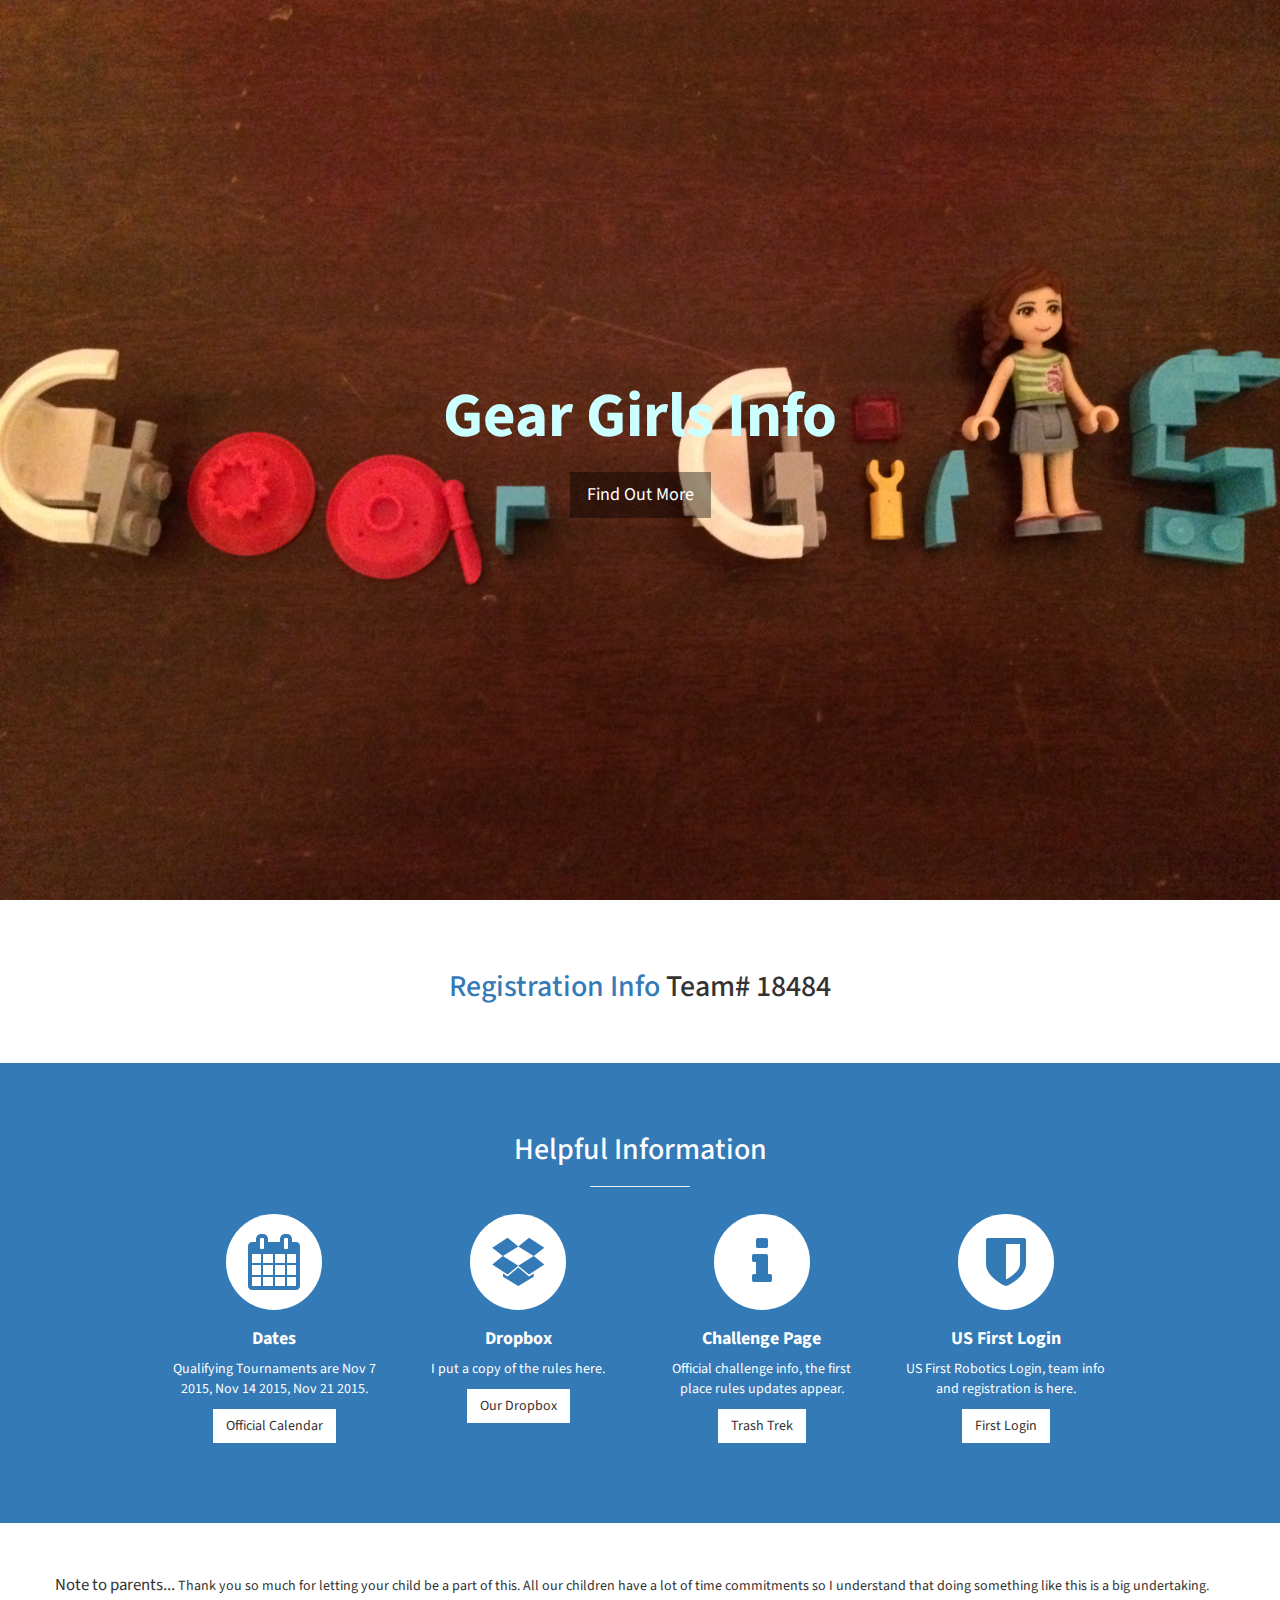
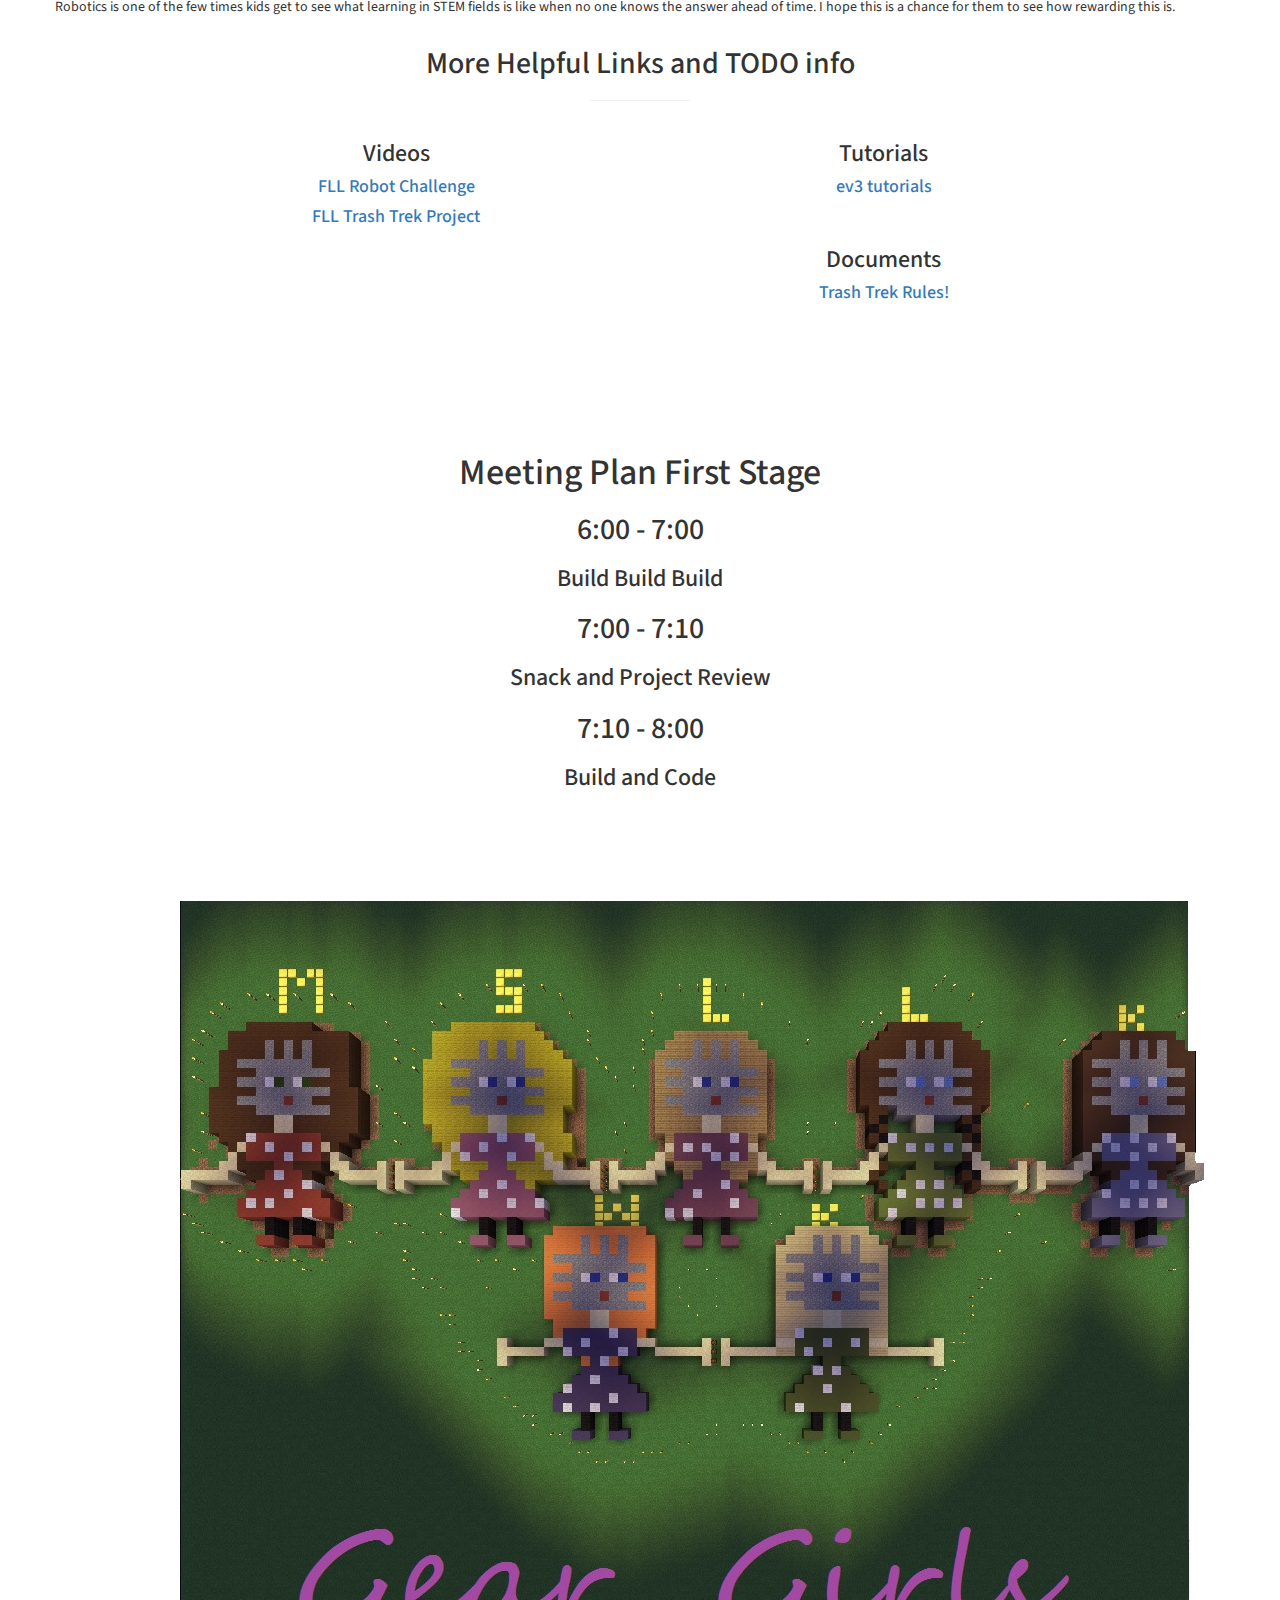
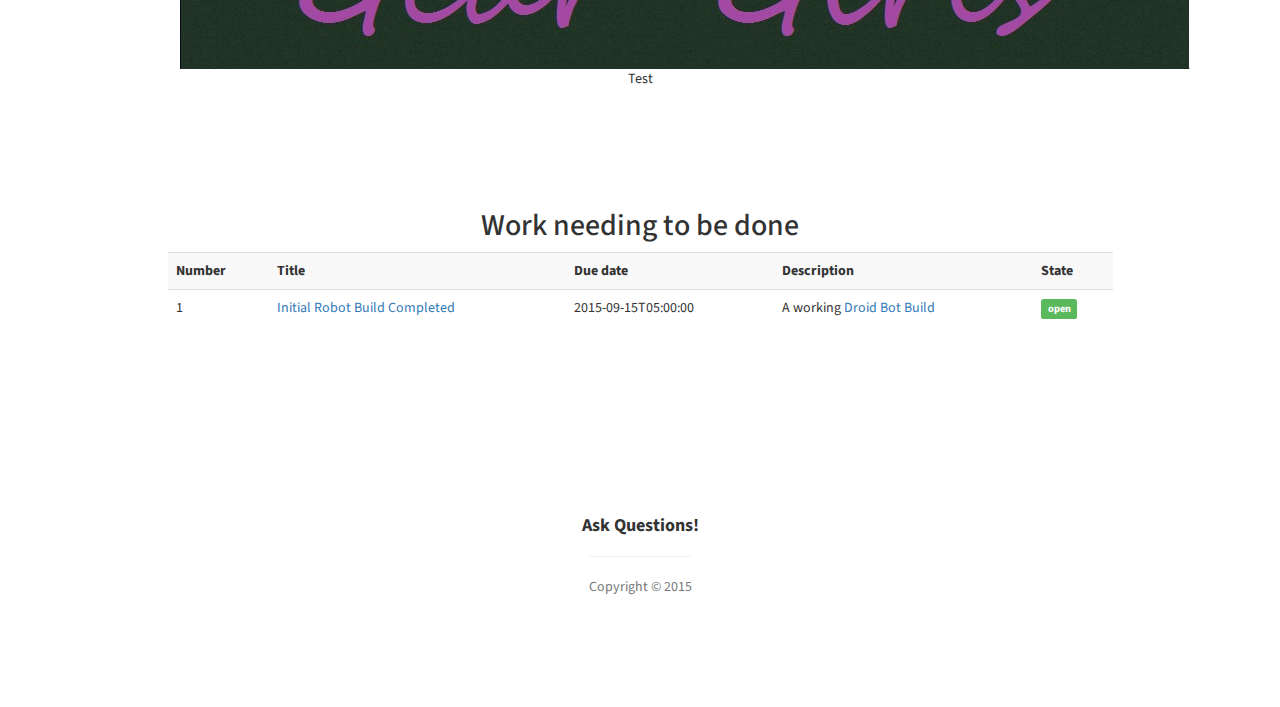
<file: index.html>
<?xml version="1.0" encoding="UTF-8" ?>
<!DOCTYPE html PUBLIC "-//W3C//DTD XHTML 1.0 Strict//EN" "http://www.w3.org/TR/xhtml1/DTD/xhtml1-strict.dtd">
<html xmlns="http://www.w3.org/1999/xhtml" xml:lang="en" lang="en">
  <head>
    <meta http-equiv="Content-Type" content="text/html; charset=UTF-8" />
    <title>Gear Girls Info</title>
    <link href="css/bootstrap.min.css" rel="stylesheet" />
    <!-- Custom CSS -->
    <link href="css/stylish-portfolio.css" rel="stylesheet" />

    <!-- Custom Fonts -->
    <link href="font-awesome/css/font-awesome.min.css" rel="stylesheet" type="text/css">      </link>
    <link href="http://fonts.googleapis.com/css?family=Source+Sans+Pro:300,400,700,300italic,400italic,700italic" rel="stylesheet" type="text/css" />
  </head>
  
<body>
  <!-- Navigation -->



<!-- Header -->
<header id="top" class="header">
  <div class="text-vertical-center">
    <h1>Gear Girls Info</h1>
    <br>
    <a href="#about" class="btn btn-dark btn-lg">Find Out More</a>
  </div>
</header>

<!-- About -->
<section id="about" class="about">
  <div class="container">
    <div class="row">
      <div class="col-lg-12 text-center">
        <h2><a href="http://www.usfirst.org/sites/default/files/uploadedFiles/About_Us/FIRST-Youth-Team-Member-Paperwork.pdf">Registration Info</a> Team# 18484 </h2>
      </div>
    </div>
    <!-- /.row -->
  </div>
  <!-- /.container -->
</section>

<!-- Services -->
<!-- The circle icons use Font Awesome's stacked icon classes. For more information, visit http://fontawesome.io/examples/ -->
<section id="services" class="services bg-primary">
  <div class="container">
    <div class="row text-center">
      <div class="col-lg-10 col-lg-offset-1">
        <h2>Helpful Information</h2>
        <hr class="small">
        <div class="row">
          <div class="col-md-3 col-sm-6">
            <div class="service-item">
              <span class="fa-stack fa-4x">
                <i class="fa fa-circle fa-stack-2x"></i>
                <i class="fa fa-calendar fa-stack-1x text-primary"></i>
              </span>
              <h4>
                <strong>Dates</strong>
              </h4>
              <p>
                Qualifying Tournaments are
                Nov 7 2015,
                Nov 14 2015,
                Nov 21 2015. </p>
              <a href="http://www.usfirst.org/roboticsprograms/jr.fll/season-calendar" class="btn btn-light">Official Calendar</a>
            </div>
          </div>
          <div class="col-md-3 col-sm-6">
            <div class="service-item">
              <span class="fa-stack fa-4x">
                <i class="fa fa-circle fa-stack-2x"></i>
                <i class="fa fa-dropbox fa-stack-1x text-primary"></i>
              </span>
              <h4>
                <strong>Dropbox</strong>
              </h4>
              <p>I put a copy of the rules here.</p>          
              <a href="https://www.dropbox.com/sh/ucprn0rfxfa26py/AAAvCSjkphPekrfUg3uDhDsJa?dl=0" class="btn btn-light">Our Dropbox</a>
            </div>
          </div>
          <div class="col-md-3 col-sm-6">
            <div class="service-item">
              <span class="fa-stack fa-4x">
                <i class="fa fa-circle fa-stack-2x"></i>
                <i class="fa fa-info fa-stack-1x text-primary"></i>
              </span>
              <h4>
                <strong>Challenge Page</strong>
              </h4>
              <p>Official challenge info, the first place rules updates appear.</p>
              <a href="http://www.firstlegoleague.org/challenge/thechallenge" class="btn btn-light">Trash Trek</a>
            </div>
          </div>
          <div class="col-md-3 col-sm-6">
            <div class="service-item">
              <span class="fa-stack fa-4x">
                <i class="fa fa-circle fa-stack-2x"></i>
                <i class="fa fa-shield fa-stack-1x text-primary"></i>
              </span>
              <h4>
                <strong>US First Login</strong>
              </h4>
              <p>US First Robotics Login, team info and registration is here.</p>
              <a href="https://my.usfirst.org/fll/tims/site.lasso" class="btn btn-light">First Login</a>
            </div>
          </div>
        </div>
        <!-- /.row (nested) -->
      </div>
      <!-- /.col-lg-10 -->
    </div>
    <!-- /.row -->
  </div>
  <!-- /.container -->
</section>


<!-- Portfolio -->
<section id="portfolio" class="portfolio">
  <div class="container">
    <div class="row">
      <p> <big> Note to parents...</big> Thank you so much for letting your child be a part of this.  All our children have a lot of time commitments so I understand that doing something like this is a big undertaking. Robotics is one of the few times kids get to see what learning in STEM fields is like when no one knows the answer ahead of time.  I hope this is a chance for them to see how rewarding this is.
      </p>
    </div>
    <div class="row">

      <div class="col-lg-10 col-lg-offset-1 text-center">
        <h2>More Helpful Links and TODO info</h2>
        <hr class="small">       

        <div class="row">
          <div class="col-md-6">
            <div class="portfolio-item">
              <h3 id="videos">Videos</h3>
<h4 id="fll-robot-challenge"><a href="https://youtu.be/akuN95EyXJk">FLL Robot Challenge</a></h4>
<h4 id="fll-trash-trek-project"><a href="https://youtu.be/HhSXJ7bvSYQ">FLL Trash Trek Project</a></h4>                
            </div>
          </div>
          <div class="col-md-6">
            <div class="portfolio-item">
              <h3 id="tutorials">Tutorials</h3>
<h4 id="ev3-tutorials"><a href="http://ev3lessons.com/">ev3 tutorials</a></h4>             
            </div>
          </div>                        
          <div class="col-md-6">
            <div class="portfolio-item">
              <h3 id="documents">Documents</h3>
<h4 id="trash-trek-rules"><a href="https://www.dropbox.com/sh/ucprn0rfxfa26py/AABeBcC0TF8m-7XjJyzFnKrPa/TRASH-TREK-Challenge.pdf?dl=0">Trash Trek Rules!</a></h4>             
            </div>
          </div>
          
        </div>

      </div>
      <!-- /.col-lg-10 -->
    </div>
    <!-- /.row -->
  </div>
  <!-- /.container -->
</section>
<!-- Agenda --> 
<section id="portfolio" class="portfolio">
  <div class="container">
    <div class="row">
      
    </div>
    <div class="row">

      <div class="col-lg-10 col-lg-offset-1 text-center">
        <h2></h2>
        <h1 id="meeting-plan-first-stage">Meeting Plan First Stage</h1>
<h2 id="section">6:00 - 7:00</h2>
<h3 id="build-build-build">Build Build Build</h3>
<h2 id="section-1">7:00 - 7:10</h2>
<h3 id="snack-and-project-review">Snack and Project Review</h3>
<h2 id="section-2">7:10 - 8:00</h2>
<h3 id="build-and-code">Build and Code</h3>        
      </div>
      <!-- /.row -->
    </div>
    <!-- /.container -->
</section>

<section id="portfolio" class="portfolio">
  <div class="container">
  <div class="col-lg-10 col-lg-offset-1 text-center">
     <img src="images/gear_girls_mine_craft.jpg"> Test
  </div>
     
  </div>
</section>    

<!-- Milestones --> 
<section id="portfolio" class="portfolio">
  <div class="container">
    <div class="row">
      
    </div>
    <div class="row">

      <div class="col-lg-10 col-lg-offset-1 text-center">
        <h2>Work needing to be done</h2>
        <table class="table-striped table">
    <tbody>
        <th>
            Number
        </th>
        <th>
            Title
        </th>
        <th>
            Due date
        </th>
        <th>
            Description
        </th>
        <th>
            State
        </th>
        <tr class="text-left">
            <td>
                1
            </td>
            <td>
                <a href="URL &quot;https://api.github.com/repos/GearGirls/fll/milestones/1&quot;">
                    Initial Robot Build Completed
                </a>
            </td>
            <td>
                2015-09-15T05:00:00
            </td>
            <td>
                <p>
                    A
                     
                    working
                     
                    <a href="http://ev3lessons.com/robots/droidbotpdf.pdf">
                        Droid
                         
                        Bot
                         
                        Build
                    </a>
                </p>
            </td>
            <td>
                <span class="label label-success">
                    open
                </span>
            </td>
        </tr>
    </tbody>
</table>
        
      </div>
      <!-- /.row -->
    </div>
    <!-- /.container -->
</section>




<!-- Footer -->
<footer>
  <div class="container">
    <div class="row">
      <div class="col-lg-10 col-lg-offset-1 text-center">
        <h4><strong>Ask Questions!</strong>
        </h4>

        <hr class="small">
        <p class="text-muted">Copyright &copy;  2015</p>
      </div>
    </div>
  </div>
</footer>


</body>
</html>
</file>
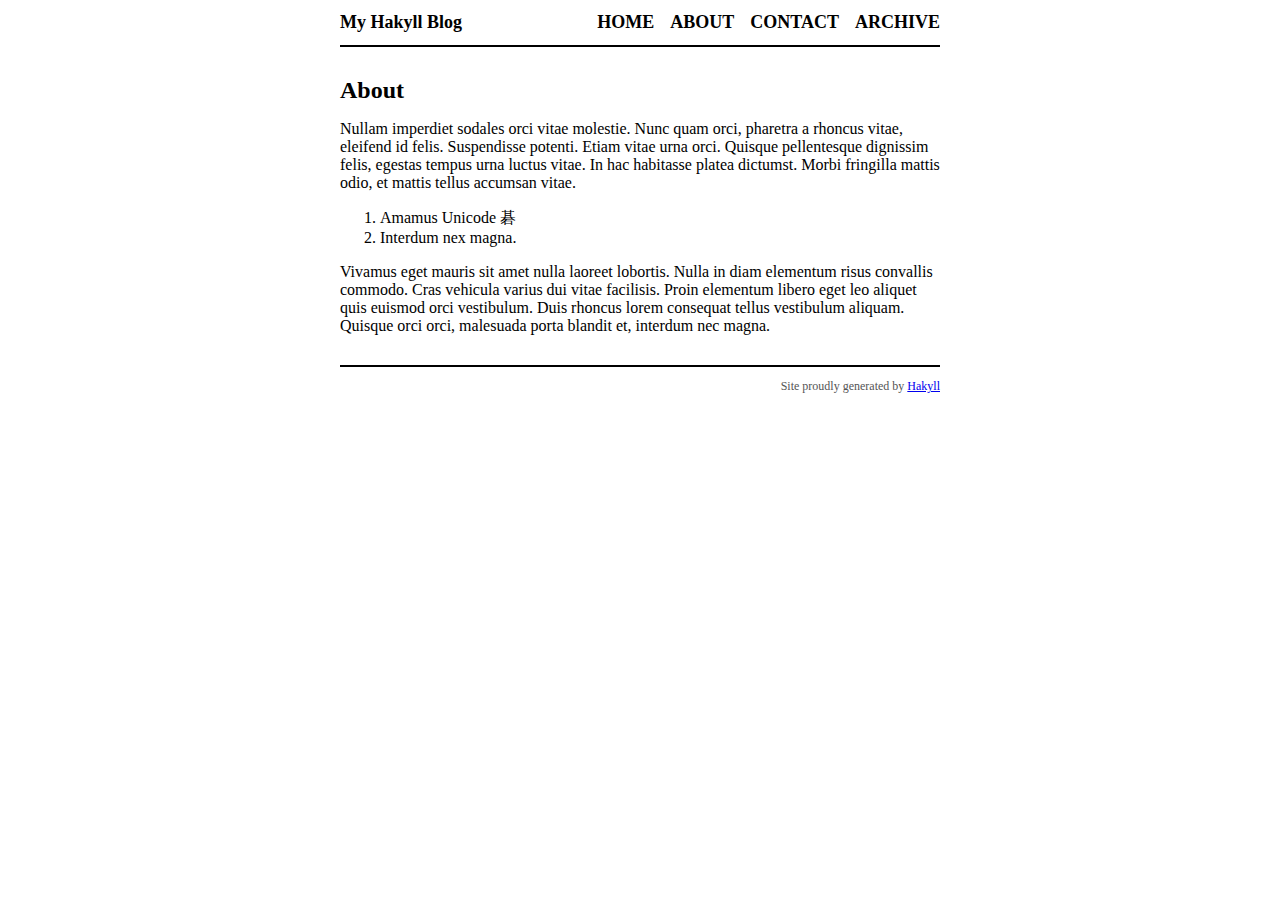
<file: about.html>
<?xml version="1.0" encoding="UTF-8" ?>
<!DOCTYPE html PUBLIC "-//W3C//DTD XHTML 1.0 Strict//EN" "http://www.w3.org/TR/xhtml1/DTD/xhtml1-strict.dtd">
<html xmlns="http://www.w3.org/1999/xhtml" xml:lang="en" lang="en">
    <head>
        <meta http-equiv="Content-Type" content="text/html; charset=UTF-8" />
        <title>My Hakyll Blog - About</title>
        <link rel="stylesheet" type="text/css" href="./css/default.css" />
    </head>
    <body>
        <div id="header">
            <div id="logo">
                <a href="./">My Hakyll Blog</a>
            </div>
            <div id="navigation">
                <a href="./">Home</a>
                <a href="./about.html">About</a>
                <a href="./contact.html">Contact</a>
                <a href="./archive.html">Archive</a>
            </div>
        </div>

        <div id="content">
            <h1>About</h1>

            <p>Nullam imperdiet sodales orci vitae molestie. Nunc quam orci, pharetra a rhoncus vitae, eleifend id felis. Suspendisse potenti. Etiam vitae urna orci. Quisque pellentesque dignissim felis, egestas tempus urna luctus vitae. In hac habitasse platea dictumst. Morbi fringilla mattis odio, et mattis tellus accumsan vitae.</p>
<ol style="list-style-type: decimal">
<li>Amamus Unicode 碁</li>
<li>Interdum nex magna.</li>
</ol>
<p>Vivamus eget mauris sit amet nulla laoreet lobortis. Nulla in diam elementum risus convallis commodo. Cras vehicula varius dui vitae facilisis. Proin elementum libero eget leo aliquet quis euismod orci vestibulum. Duis rhoncus lorem consequat tellus vestibulum aliquam. Quisque orci orci, malesuada porta blandit et, interdum nec magna.</p>
        </div>
        <div id="footer">
            Site proudly generated by
            <a href="http://jaspervdj.be/hakyll">Hakyll</a>
        </div>
    </body>
</html>
</file>
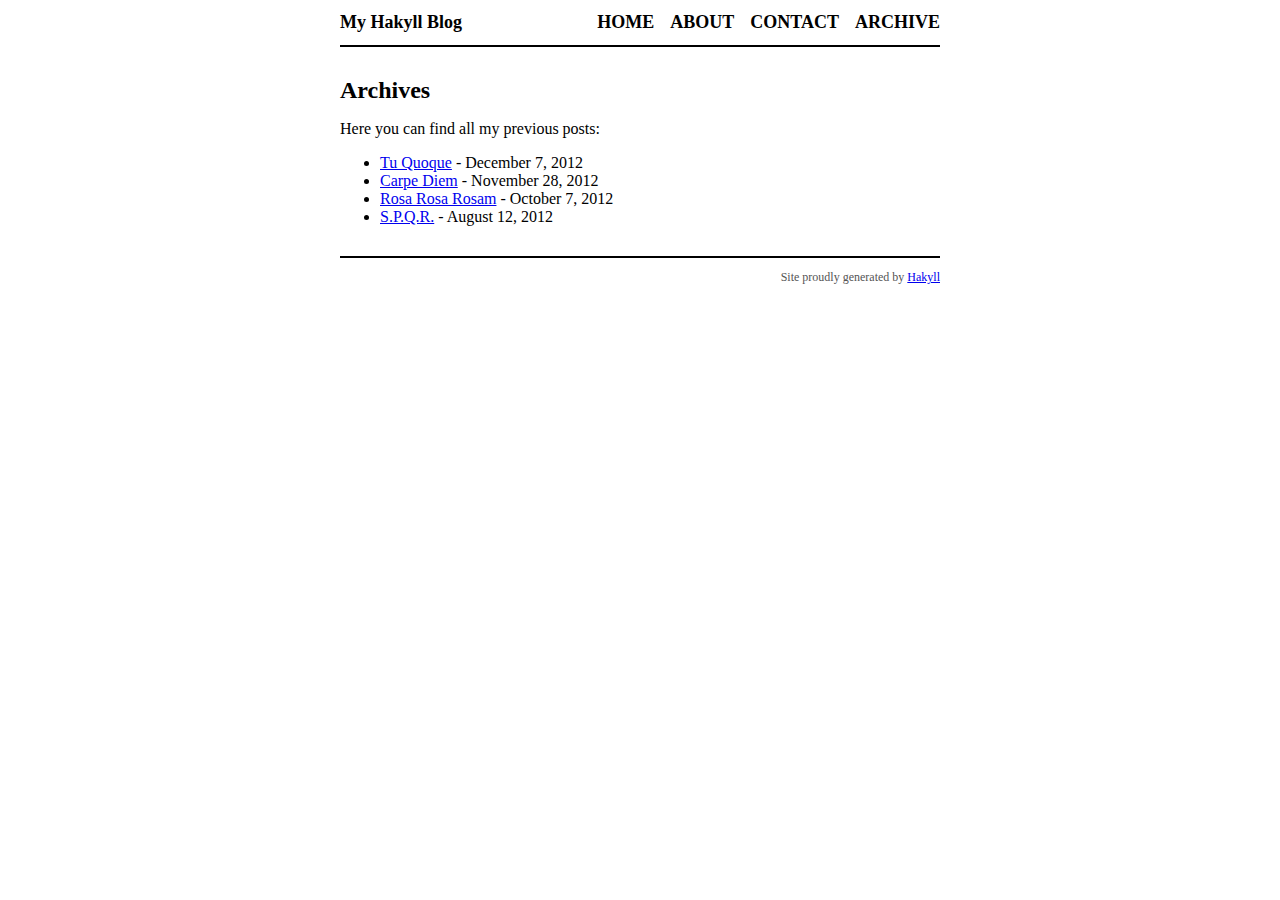
<file: archive.html>
<?xml version="1.0" encoding="UTF-8" ?>
<!DOCTYPE html PUBLIC "-//W3C//DTD XHTML 1.0 Strict//EN" "http://www.w3.org/TR/xhtml1/DTD/xhtml1-strict.dtd">
<html xmlns="http://www.w3.org/1999/xhtml" xml:lang="en" lang="en">
    <head>
        <meta http-equiv="Content-Type" content="text/html; charset=UTF-8" />
        <title>My Hakyll Blog - Archives</title>
        <link rel="stylesheet" type="text/css" href="./css/default.css" />
    </head>
    <body>
        <div id="header">
            <div id="logo">
                <a href="./">My Hakyll Blog</a>
            </div>
            <div id="navigation">
                <a href="./">Home</a>
                <a href="./about.html">About</a>
                <a href="./contact.html">Contact</a>
                <a href="./archive.html">Archive</a>
            </div>
        </div>

        <div id="content">
            <h1>Archives</h1>

            Here you can find all my previous posts:
<ul>
    
        <li>
            <a href="./posts/2012-12-07-tu-quoque.html">Tu Quoque</a> - December  7, 2012
        </li>
    
        <li>
            <a href="./posts/2012-11-28-carpe-diem.html">Carpe Diem</a> - November 28, 2012
        </li>
    
        <li>
            <a href="./posts/2012-10-07-rosa-rosa-rosam.html">Rosa Rosa Rosam</a> - October  7, 2012
        </li>
    
        <li>
            <a href="./posts/2012-08-12-spqr.html">S.P.Q.R.</a> - August 12, 2012
        </li>
    
</ul>


        </div>
        <div id="footer">
            Site proudly generated by
            <a href="http://jaspervdj.be/hakyll">Hakyll</a>
        </div>
    </body>
</html>
</file>
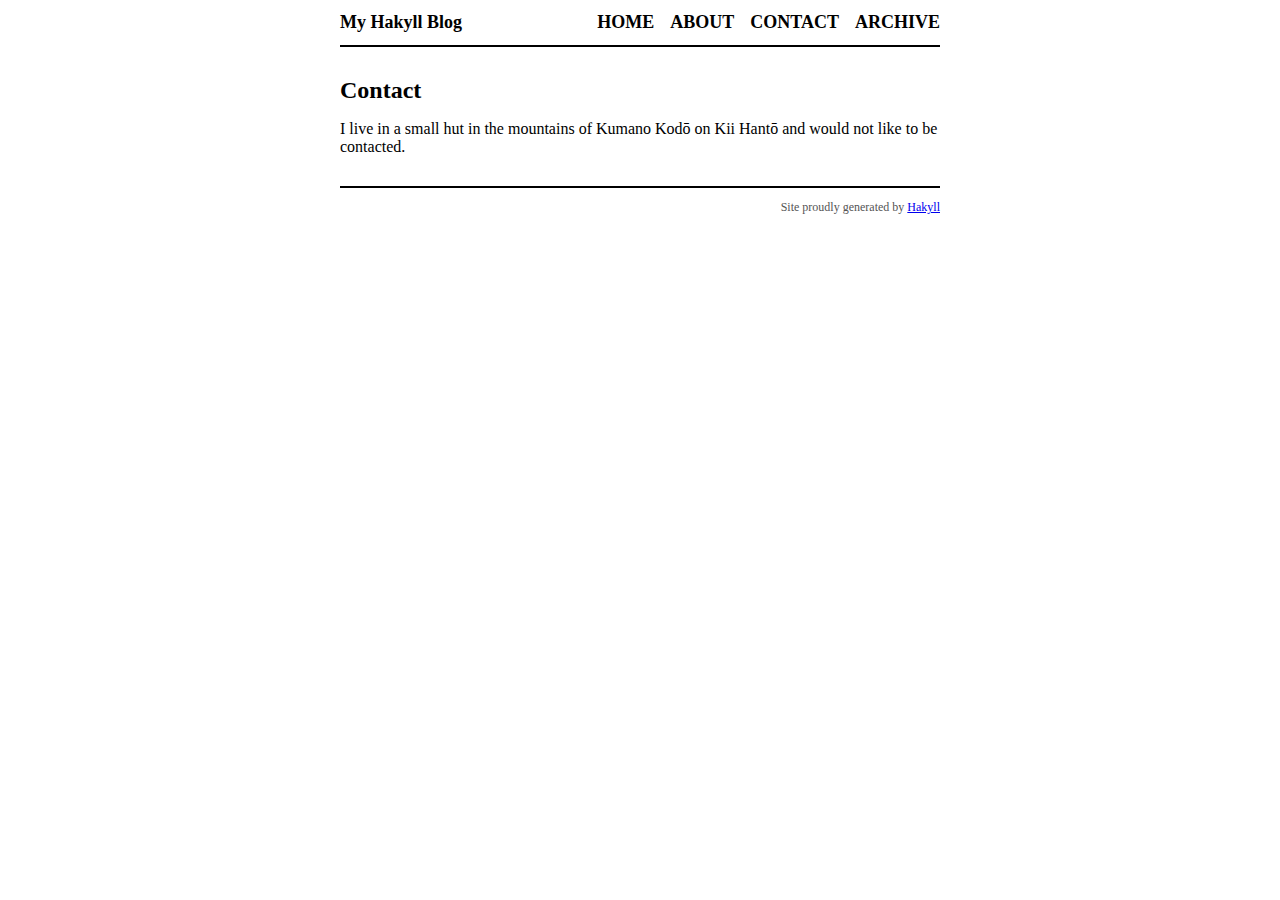
<file: contact.html>
<?xml version="1.0" encoding="UTF-8" ?>
<!DOCTYPE html PUBLIC "-//W3C//DTD XHTML 1.0 Strict//EN" "http://www.w3.org/TR/xhtml1/DTD/xhtml1-strict.dtd">
<html xmlns="http://www.w3.org/1999/xhtml" xml:lang="en" lang="en">
    <head>
        <meta http-equiv="Content-Type" content="text/html; charset=UTF-8" />
        <title>My Hakyll Blog - Contact</title>
        <link rel="stylesheet" type="text/css" href="./css/default.css" />
    </head>
    <body>
        <div id="header">
            <div id="logo">
                <a href="./">My Hakyll Blog</a>
            </div>
            <div id="navigation">
                <a href="./">Home</a>
                <a href="./about.html">About</a>
                <a href="./contact.html">Contact</a>
                <a href="./archive.html">Archive</a>
            </div>
        </div>

        <div id="content">
            <h1>Contact</h1>

            <p>I live in a small hut in the mountains of Kumano Kodō on Kii Hantō and would not like to be contacted.</p>
        </div>
        <div id="footer">
            Site proudly generated by
            <a href="http://jaspervdj.be/hakyll">Hakyll</a>
        </div>
    </body>
</html>
</file>
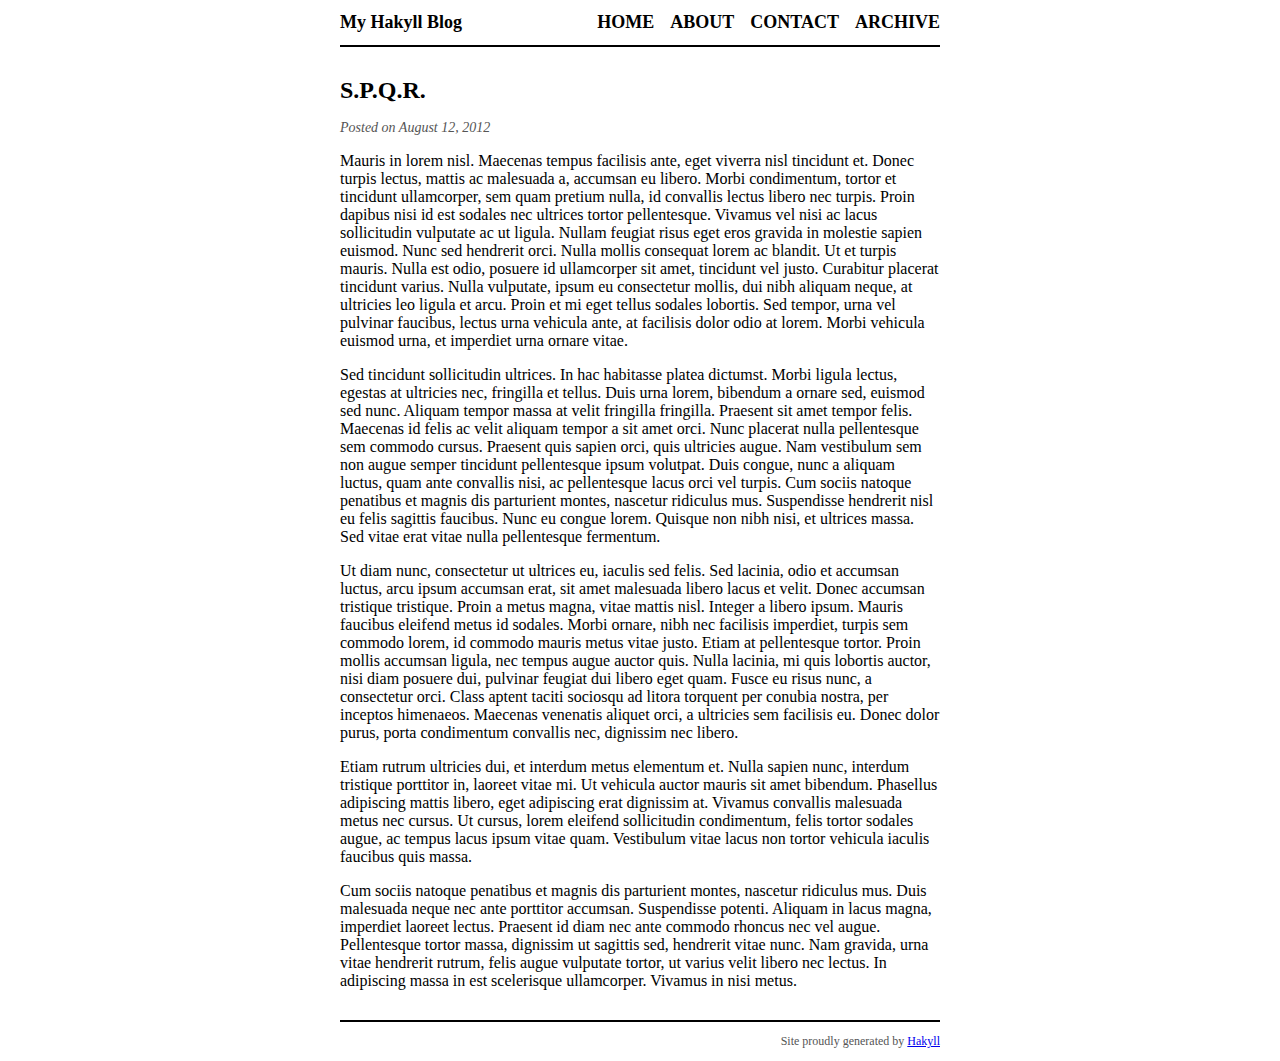
<file: posts/2012-08-12-spqr.html>
<?xml version="1.0" encoding="UTF-8" ?>
<!DOCTYPE html PUBLIC "-//W3C//DTD XHTML 1.0 Strict//EN" "http://www.w3.org/TR/xhtml1/DTD/xhtml1-strict.dtd">
<html xmlns="http://www.w3.org/1999/xhtml" xml:lang="en" lang="en">
    <head>
        <meta http-equiv="Content-Type" content="text/html; charset=UTF-8" />
        <title>My Hakyll Blog - S.P.Q.R.</title>
        <link rel="stylesheet" type="text/css" href="../css/default.css" />
    </head>
    <body>
        <div id="header">
            <div id="logo">
                <a href="../">My Hakyll Blog</a>
            </div>
            <div id="navigation">
                <a href="../">Home</a>
                <a href="../about.html">About</a>
                <a href="../contact.html">Contact</a>
                <a href="../archive.html">Archive</a>
            </div>
        </div>

        <div id="content">
            <h1>S.P.Q.R.</h1>

            <div class="info">
    Posted on August 12, 2012
    
</div>

<p>Mauris in lorem nisl. Maecenas tempus facilisis ante, eget viverra nisl tincidunt et. Donec turpis lectus, mattis ac malesuada a, accumsan eu libero. Morbi condimentum, tortor et tincidunt ullamcorper, sem quam pretium nulla, id convallis lectus libero nec turpis. Proin dapibus nisi id est sodales nec ultrices tortor pellentesque. Vivamus vel nisi ac lacus sollicitudin vulputate ac ut ligula. Nullam feugiat risus eget eros gravida in molestie sapien euismod. Nunc sed hendrerit orci. Nulla mollis consequat lorem ac blandit. Ut et turpis mauris. Nulla est odio, posuere id ullamcorper sit amet, tincidunt vel justo. Curabitur placerat tincidunt varius. Nulla vulputate, ipsum eu consectetur mollis, dui nibh aliquam neque, at ultricies leo ligula et arcu. Proin et mi eget tellus sodales lobortis. Sed tempor, urna vel pulvinar faucibus, lectus urna vehicula ante, at facilisis dolor odio at lorem. Morbi vehicula euismod urna, et imperdiet urna ornare vitae.</p>
<p>Sed tincidunt sollicitudin ultrices. In hac habitasse platea dictumst. Morbi ligula lectus, egestas at ultricies nec, fringilla et tellus. Duis urna lorem, bibendum a ornare sed, euismod sed nunc. Aliquam tempor massa at velit fringilla fringilla. Praesent sit amet tempor felis. Maecenas id felis ac velit aliquam tempor a sit amet orci. Nunc placerat nulla pellentesque sem commodo cursus. Praesent quis sapien orci, quis ultricies augue. Nam vestibulum sem non augue semper tincidunt pellentesque ipsum volutpat. Duis congue, nunc a aliquam luctus, quam ante convallis nisi, ac pellentesque lacus orci vel turpis. Cum sociis natoque penatibus et magnis dis parturient montes, nascetur ridiculus mus. Suspendisse hendrerit nisl eu felis sagittis faucibus. Nunc eu congue lorem. Quisque non nibh nisi, et ultrices massa. Sed vitae erat vitae nulla pellentesque fermentum.</p>
<p>Ut diam nunc, consectetur ut ultrices eu, iaculis sed felis. Sed lacinia, odio et accumsan luctus, arcu ipsum accumsan erat, sit amet malesuada libero lacus et velit. Donec accumsan tristique tristique. Proin a metus magna, vitae mattis nisl. Integer a libero ipsum. Mauris faucibus eleifend metus id sodales. Morbi ornare, nibh nec facilisis imperdiet, turpis sem commodo lorem, id commodo mauris metus vitae justo. Etiam at pellentesque tortor. Proin mollis accumsan ligula, nec tempus augue auctor quis. Nulla lacinia, mi quis lobortis auctor, nisi diam posuere dui, pulvinar feugiat dui libero eget quam. Fusce eu risus nunc, a consectetur orci. Class aptent taciti sociosqu ad litora torquent per conubia nostra, per inceptos himenaeos. Maecenas venenatis aliquet orci, a ultricies sem facilisis eu. Donec dolor purus, porta condimentum convallis nec, dignissim nec libero.</p>
<p>Etiam rutrum ultricies dui, et interdum metus elementum et. Nulla sapien nunc, interdum tristique porttitor in, laoreet vitae mi. Ut vehicula auctor mauris sit amet bibendum. Phasellus adipiscing mattis libero, eget adipiscing erat dignissim at. Vivamus convallis malesuada metus nec cursus. Ut cursus, lorem eleifend sollicitudin condimentum, felis tortor sodales augue, ac tempus lacus ipsum vitae quam. Vestibulum vitae lacus non tortor vehicula iaculis faucibus quis massa.</p>
<p>Cum sociis natoque penatibus et magnis dis parturient montes, nascetur ridiculus mus. Duis malesuada neque nec ante porttitor accumsan. Suspendisse potenti. Aliquam in lacus magna, imperdiet laoreet lectus. Praesent id diam nec ante commodo rhoncus nec vel augue. Pellentesque tortor massa, dignissim ut sagittis sed, hendrerit vitae nunc. Nam gravida, urna vitae hendrerit rutrum, felis augue vulputate tortor, ut varius velit libero nec lectus. In adipiscing massa in est scelerisque ullamcorper. Vivamus in nisi metus.</p>

        </div>
        <div id="footer">
            Site proudly generated by
            <a href="http://jaspervdj.be/hakyll">Hakyll</a>
        </div>
    </body>
</html>
</file>
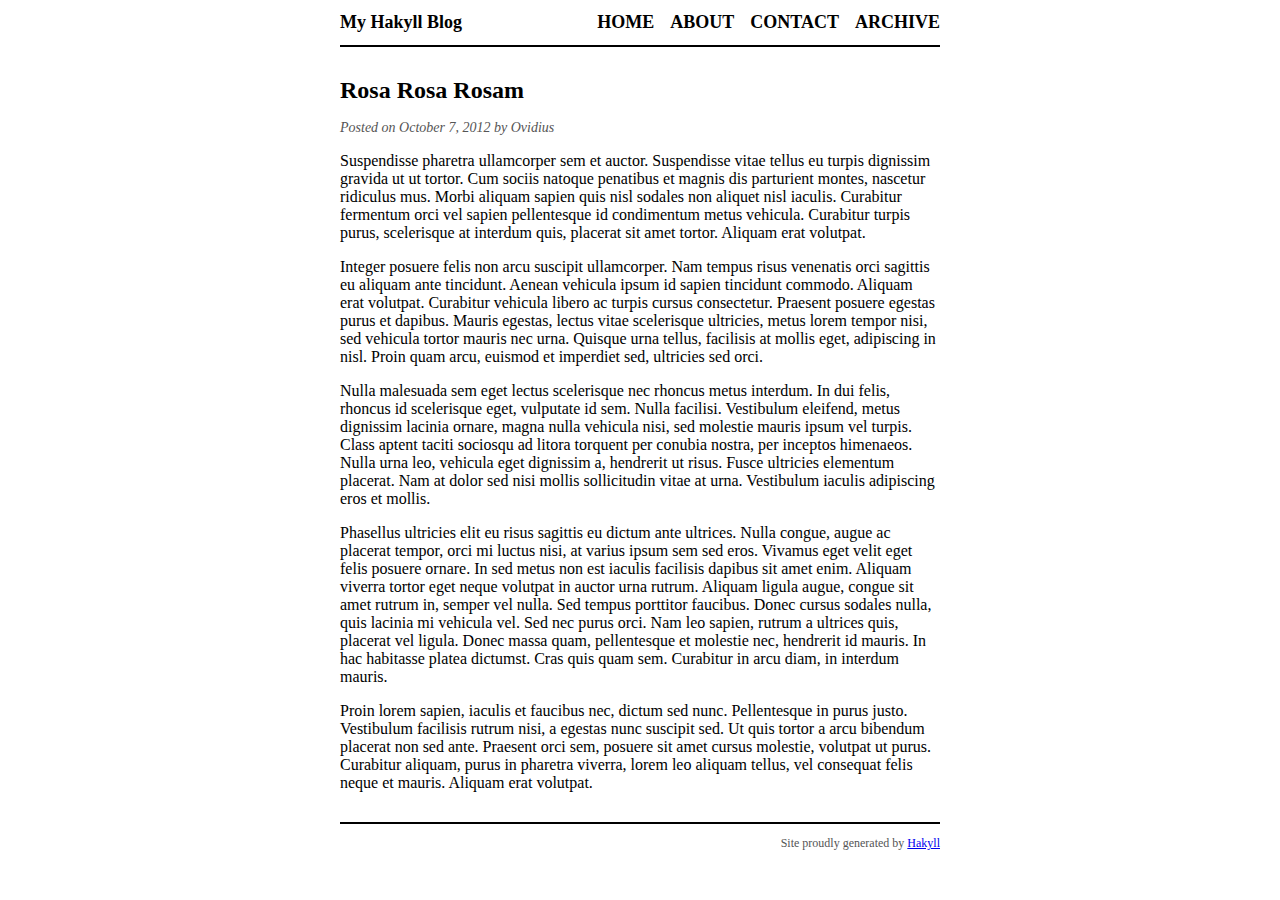
<file: posts/2012-10-07-rosa-rosa-rosam.html>
<?xml version="1.0" encoding="UTF-8" ?>
<!DOCTYPE html PUBLIC "-//W3C//DTD XHTML 1.0 Strict//EN" "http://www.w3.org/TR/xhtml1/DTD/xhtml1-strict.dtd">
<html xmlns="http://www.w3.org/1999/xhtml" xml:lang="en" lang="en">
    <head>
        <meta http-equiv="Content-Type" content="text/html; charset=UTF-8" />
        <title>My Hakyll Blog - Rosa Rosa Rosam</title>
        <link rel="stylesheet" type="text/css" href="../css/default.css" />
    </head>
    <body>
        <div id="header">
            <div id="logo">
                <a href="../">My Hakyll Blog</a>
            </div>
            <div id="navigation">
                <a href="../">Home</a>
                <a href="../about.html">About</a>
                <a href="../contact.html">Contact</a>
                <a href="../archive.html">Archive</a>
            </div>
        </div>

        <div id="content">
            <h1>Rosa Rosa Rosam</h1>

            <div class="info">
    Posted on October  7, 2012
    
        by Ovidius
    
</div>

<p>Suspendisse pharetra ullamcorper sem et auctor. Suspendisse vitae tellus eu turpis dignissim gravida ut ut tortor. Cum sociis natoque penatibus et magnis dis parturient montes, nascetur ridiculus mus. Morbi aliquam sapien quis nisl sodales non aliquet nisl iaculis. Curabitur fermentum orci vel sapien pellentesque id condimentum metus vehicula. Curabitur turpis purus, scelerisque at interdum quis, placerat sit amet tortor. Aliquam erat volutpat.</p>
<p>Integer posuere felis non arcu suscipit ullamcorper. Nam tempus risus venenatis orci sagittis eu aliquam ante tincidunt. Aenean vehicula ipsum id sapien tincidunt commodo. Aliquam erat volutpat. Curabitur vehicula libero ac turpis cursus consectetur. Praesent posuere egestas purus et dapibus. Mauris egestas, lectus vitae scelerisque ultricies, metus lorem tempor nisi, sed vehicula tortor mauris nec urna. Quisque urna tellus, facilisis at mollis eget, adipiscing in nisl. Proin quam arcu, euismod et imperdiet sed, ultricies sed orci.</p>
<p>Nulla malesuada sem eget lectus scelerisque nec rhoncus metus interdum. In dui felis, rhoncus id scelerisque eget, vulputate id sem. Nulla facilisi. Vestibulum eleifend, metus dignissim lacinia ornare, magna nulla vehicula nisi, sed molestie mauris ipsum vel turpis. Class aptent taciti sociosqu ad litora torquent per conubia nostra, per inceptos himenaeos. Nulla urna leo, vehicula eget dignissim a, hendrerit ut risus. Fusce ultricies elementum placerat. Nam at dolor sed nisi mollis sollicitudin vitae at urna. Vestibulum iaculis adipiscing eros et mollis.</p>
<p>Phasellus ultricies elit eu risus sagittis eu dictum ante ultrices. Nulla congue, augue ac placerat tempor, orci mi luctus nisi, at varius ipsum sem sed eros. Vivamus eget velit eget felis posuere ornare. In sed metus non est iaculis facilisis dapibus sit amet enim. Aliquam viverra tortor eget neque volutpat in auctor urna rutrum. Aliquam ligula augue, congue sit amet rutrum in, semper vel nulla. Sed tempus porttitor faucibus. Donec cursus sodales nulla, quis lacinia mi vehicula vel. Sed nec purus orci. Nam leo sapien, rutrum a ultrices quis, placerat vel ligula. Donec massa quam, pellentesque et molestie nec, hendrerit id mauris. In hac habitasse platea dictumst. Cras quis quam sem. Curabitur in arcu diam, in interdum mauris.</p>
<p>Proin lorem sapien, iaculis et faucibus nec, dictum sed nunc. Pellentesque in purus justo. Vestibulum facilisis rutrum nisi, a egestas nunc suscipit sed. Ut quis tortor a arcu bibendum placerat non sed ante. Praesent orci sem, posuere sit amet cursus molestie, volutpat ut purus. Curabitur aliquam, purus in pharetra viverra, lorem leo aliquam tellus, vel consequat felis neque et mauris. Aliquam erat volutpat.</p>

        </div>
        <div id="footer">
            Site proudly generated by
            <a href="http://jaspervdj.be/hakyll">Hakyll</a>
        </div>
    </body>
</html>
</file>
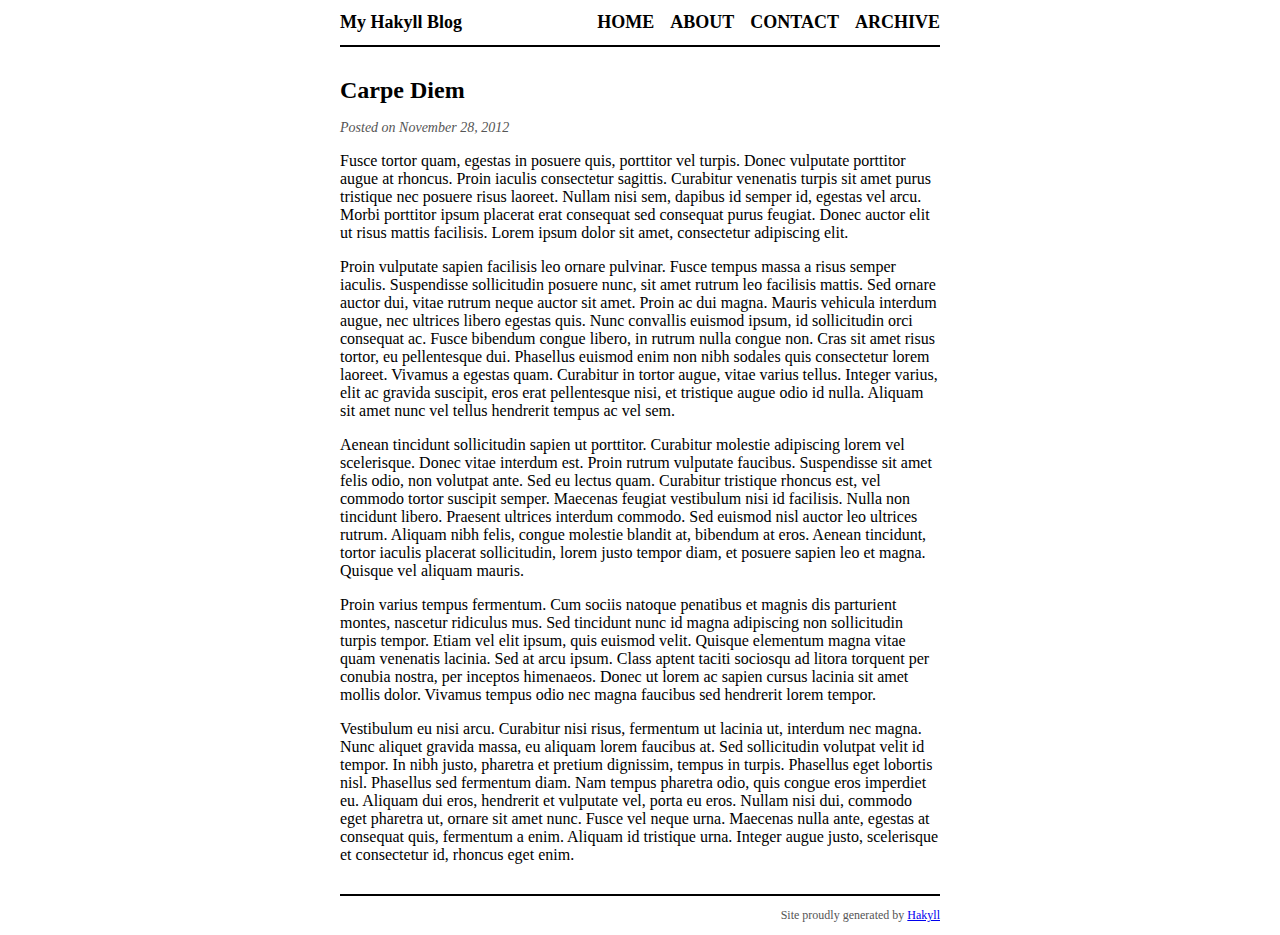
<file: posts/2012-11-28-carpe-diem.html>
<?xml version="1.0" encoding="UTF-8" ?>
<!DOCTYPE html PUBLIC "-//W3C//DTD XHTML 1.0 Strict//EN" "http://www.w3.org/TR/xhtml1/DTD/xhtml1-strict.dtd">
<html xmlns="http://www.w3.org/1999/xhtml" xml:lang="en" lang="en">
    <head>
        <meta http-equiv="Content-Type" content="text/html; charset=UTF-8" />
        <title>My Hakyll Blog - Carpe Diem</title>
        <link rel="stylesheet" type="text/css" href="../css/default.css" />
    </head>
    <body>
        <div id="header">
            <div id="logo">
                <a href="../">My Hakyll Blog</a>
            </div>
            <div id="navigation">
                <a href="../">Home</a>
                <a href="../about.html">About</a>
                <a href="../contact.html">Contact</a>
                <a href="../archive.html">Archive</a>
            </div>
        </div>

        <div id="content">
            <h1>Carpe Diem</h1>

            <div class="info">
    Posted on November 28, 2012
    
</div>

<p>Fusce tortor quam, egestas in posuere quis, porttitor vel turpis. Donec vulputate porttitor augue at rhoncus. Proin iaculis consectetur sagittis. Curabitur venenatis turpis sit amet purus tristique nec posuere risus laoreet. Nullam nisi sem, dapibus id semper id, egestas vel arcu. Morbi porttitor ipsum placerat erat consequat sed consequat purus feugiat. Donec auctor elit ut risus mattis facilisis. Lorem ipsum dolor sit amet, consectetur adipiscing elit.</p>
<p>Proin vulputate sapien facilisis leo ornare pulvinar. Fusce tempus massa a risus semper iaculis. Suspendisse sollicitudin posuere nunc, sit amet rutrum leo facilisis mattis. Sed ornare auctor dui, vitae rutrum neque auctor sit amet. Proin ac dui magna. Mauris vehicula interdum augue, nec ultrices libero egestas quis. Nunc convallis euismod ipsum, id sollicitudin orci consequat ac. Fusce bibendum congue libero, in rutrum nulla congue non. Cras sit amet risus tortor, eu pellentesque dui. Phasellus euismod enim non nibh sodales quis consectetur lorem laoreet. Vivamus a egestas quam. Curabitur in tortor augue, vitae varius tellus. Integer varius, elit ac gravida suscipit, eros erat pellentesque nisi, et tristique augue odio id nulla. Aliquam sit amet nunc vel tellus hendrerit tempus ac vel sem.</p>
<p>Aenean tincidunt sollicitudin sapien ut porttitor. Curabitur molestie adipiscing lorem vel scelerisque. Donec vitae interdum est. Proin rutrum vulputate faucibus. Suspendisse sit amet felis odio, non volutpat ante. Sed eu lectus quam. Curabitur tristique rhoncus est, vel commodo tortor suscipit semper. Maecenas feugiat vestibulum nisi id facilisis. Nulla non tincidunt libero. Praesent ultrices interdum commodo. Sed euismod nisl auctor leo ultrices rutrum. Aliquam nibh felis, congue molestie blandit at, bibendum at eros. Aenean tincidunt, tortor iaculis placerat sollicitudin, lorem justo tempor diam, et posuere sapien leo et magna. Quisque vel aliquam mauris.</p>
<p>Proin varius tempus fermentum. Cum sociis natoque penatibus et magnis dis parturient montes, nascetur ridiculus mus. Sed tincidunt nunc id magna adipiscing non sollicitudin turpis tempor. Etiam vel elit ipsum, quis euismod velit. Quisque elementum magna vitae quam venenatis lacinia. Sed at arcu ipsum. Class aptent taciti sociosqu ad litora torquent per conubia nostra, per inceptos himenaeos. Donec ut lorem ac sapien cursus lacinia sit amet mollis dolor. Vivamus tempus odio nec magna faucibus sed hendrerit lorem tempor.</p>
<p>Vestibulum eu nisi arcu. Curabitur nisi risus, fermentum ut lacinia ut, interdum nec magna. Nunc aliquet gravida massa, eu aliquam lorem faucibus at. Sed sollicitudin volutpat velit id tempor. In nibh justo, pharetra et pretium dignissim, tempus in turpis. Phasellus eget lobortis nisl. Phasellus sed fermentum diam. Nam tempus pharetra odio, quis congue eros imperdiet eu. Aliquam dui eros, hendrerit et vulputate vel, porta eu eros. Nullam nisi dui, commodo eget pharetra ut, ornare sit amet nunc. Fusce vel neque urna. Maecenas nulla ante, egestas at consequat quis, fermentum a enim. Aliquam id tristique urna. Integer augue justo, scelerisque et consectetur id, rhoncus eget enim.</p>

        </div>
        <div id="footer">
            Site proudly generated by
            <a href="http://jaspervdj.be/hakyll">Hakyll</a>
        </div>
    </body>
</html>
</file>
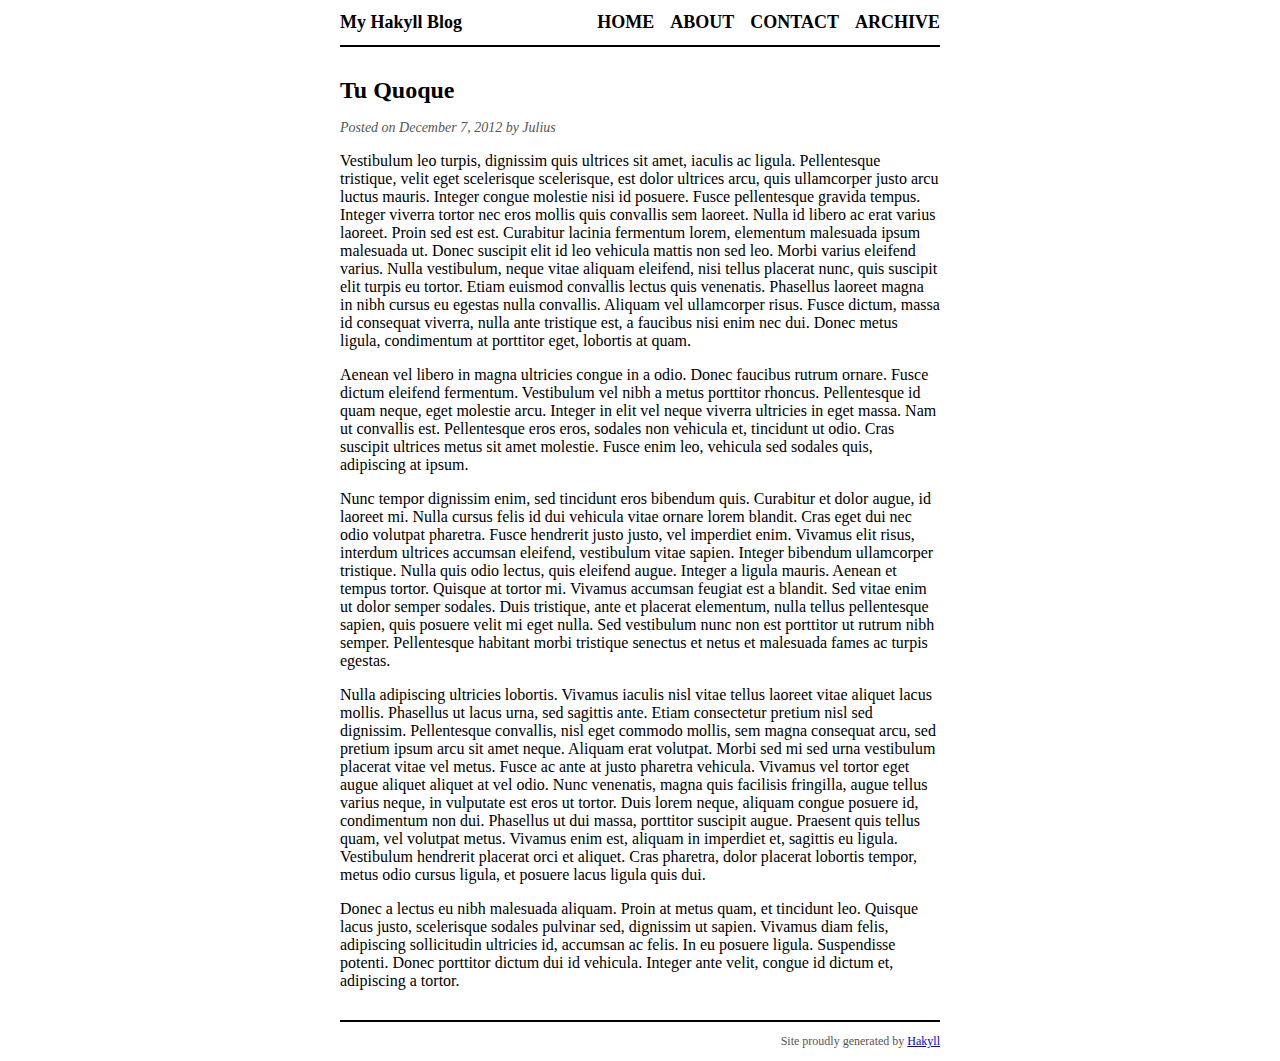
<file: posts/2012-12-07-tu-quoque.html>
<?xml version="1.0" encoding="UTF-8" ?>
<!DOCTYPE html PUBLIC "-//W3C//DTD XHTML 1.0 Strict//EN" "http://www.w3.org/TR/xhtml1/DTD/xhtml1-strict.dtd">
<html xmlns="http://www.w3.org/1999/xhtml" xml:lang="en" lang="en">
    <head>
        <meta http-equiv="Content-Type" content="text/html; charset=UTF-8" />
        <title>My Hakyll Blog - Tu Quoque</title>
        <link rel="stylesheet" type="text/css" href="../css/default.css" />
    </head>
    <body>
        <div id="header">
            <div id="logo">
                <a href="../">My Hakyll Blog</a>
            </div>
            <div id="navigation">
                <a href="../">Home</a>
                <a href="../about.html">About</a>
                <a href="../contact.html">Contact</a>
                <a href="../archive.html">Archive</a>
            </div>
        </div>

        <div id="content">
            <h1>Tu Quoque</h1>

            <div class="info">
    Posted on December  7, 2012
    
        by Julius
    
</div>

<p>Vestibulum leo turpis, dignissim quis ultrices sit amet, iaculis ac ligula. Pellentesque tristique, velit eget scelerisque scelerisque, est dolor ultrices arcu, quis ullamcorper justo arcu luctus mauris. Integer congue molestie nisi id posuere. Fusce pellentesque gravida tempus. Integer viverra tortor nec eros mollis quis convallis sem laoreet. Nulla id libero ac erat varius laoreet. Proin sed est est. Curabitur lacinia fermentum lorem, elementum malesuada ipsum malesuada ut. Donec suscipit elit id leo vehicula mattis non sed leo. Morbi varius eleifend varius. Nulla vestibulum, neque vitae aliquam eleifend, nisi tellus placerat nunc, quis suscipit elit turpis eu tortor. Etiam euismod convallis lectus quis venenatis. Phasellus laoreet magna in nibh cursus eu egestas nulla convallis. Aliquam vel ullamcorper risus. Fusce dictum, massa id consequat viverra, nulla ante tristique est, a faucibus nisi enim nec dui. Donec metus ligula, condimentum at porttitor eget, lobortis at quam.</p>
<p>Aenean vel libero in magna ultricies congue in a odio. Donec faucibus rutrum ornare. Fusce dictum eleifend fermentum. Vestibulum vel nibh a metus porttitor rhoncus. Pellentesque id quam neque, eget molestie arcu. Integer in elit vel neque viverra ultricies in eget massa. Nam ut convallis est. Pellentesque eros eros, sodales non vehicula et, tincidunt ut odio. Cras suscipit ultrices metus sit amet molestie. Fusce enim leo, vehicula sed sodales quis, adipiscing at ipsum.</p>
<p>Nunc tempor dignissim enim, sed tincidunt eros bibendum quis. Curabitur et dolor augue, id laoreet mi. Nulla cursus felis id dui vehicula vitae ornare lorem blandit. Cras eget dui nec odio volutpat pharetra. Fusce hendrerit justo justo, vel imperdiet enim. Vivamus elit risus, interdum ultrices accumsan eleifend, vestibulum vitae sapien. Integer bibendum ullamcorper tristique. Nulla quis odio lectus, quis eleifend augue. Integer a ligula mauris. Aenean et tempus tortor. Quisque at tortor mi. Vivamus accumsan feugiat est a blandit. Sed vitae enim ut dolor semper sodales. Duis tristique, ante et placerat elementum, nulla tellus pellentesque sapien, quis posuere velit mi eget nulla. Sed vestibulum nunc non est porttitor ut rutrum nibh semper. Pellentesque habitant morbi tristique senectus et netus et malesuada fames ac turpis egestas.</p>
<p>Nulla adipiscing ultricies lobortis. Vivamus iaculis nisl vitae tellus laoreet vitae aliquet lacus mollis. Phasellus ut lacus urna, sed sagittis ante. Etiam consectetur pretium nisl sed dignissim. Pellentesque convallis, nisl eget commodo mollis, sem magna consequat arcu, sed pretium ipsum arcu sit amet neque. Aliquam erat volutpat. Morbi sed mi sed urna vestibulum placerat vitae vel metus. Fusce ac ante at justo pharetra vehicula. Vivamus vel tortor eget augue aliquet aliquet at vel odio. Nunc venenatis, magna quis facilisis fringilla, augue tellus varius neque, in vulputate est eros ut tortor. Duis lorem neque, aliquam congue posuere id, condimentum non dui. Phasellus ut dui massa, porttitor suscipit augue. Praesent quis tellus quam, vel volutpat metus. Vivamus enim est, aliquam in imperdiet et, sagittis eu ligula. Vestibulum hendrerit placerat orci et aliquet. Cras pharetra, dolor placerat lobortis tempor, metus odio cursus ligula, et posuere lacus ligula quis dui.</p>
<p>Donec a lectus eu nibh malesuada aliquam. Proin at metus quam, et tincidunt leo. Quisque lacus justo, scelerisque sodales pulvinar sed, dignissim ut sapien. Vivamus diam felis, adipiscing sollicitudin ultricies id, accumsan ac felis. In eu posuere ligula. Suspendisse potenti. Donec porttitor dictum dui id vehicula. Integer ante velit, congue id dictum et, adipiscing a tortor.</p>

        </div>
        <div id="footer">
            Site proudly generated by
            <a href="http://jaspervdj.be/hakyll">Hakyll</a>
        </div>
    </body>
</html>
</file>
<file: css/stylish-portfolio.css>
html, body{width:100%;height:100%}body{font-family:"Source Sans Pro","Helvetica Neue",Helvetica,Arial,sans-serif}.text-vertical-center{display:table-cell;text-align:center;vertical-align:middle;color:#CCFFFF}.text-vertical-center h1{margin:0;padding:0;font-size:4.5em;font-weight:700}.btn-dark{border-radius:0;color:#fff;background-color:rgba(0,0,0,0.4)}.btn-dark:hover, .btn-dark:focus, .btn-dark:active{color:#fff;background-color:rgba(0,0,0,0.7)}.btn-light{border-radius:0;color:#333;background-color:rgb(255,255,255)}.btn-light:hover, .btn-light:focus, .btn-light:active{color:#333;background-color:rgba(255,255,255,0.8)}hr.small{max-width:100px}#sidebar-wrapper{z-index:1000;position:fixed;right:0;width:250px;height:100%;margin-right:-250px;overflow-y:auto;background:#222;-webkit-transition:all 0.4s ease 0s;-moz-transition:all 0.4s ease 0s;-ms-transition:all 0.4s ease 0s;-o-transition:all 0.4s ease 0s;transition:all 0.4s ease 0s}.sidebar-nav{position:absolute;top:0;width:250px;margin:0;padding:0;list-style:none}.sidebar-nav li{text-indent:20px;line-height:40px}.sidebar-nav li a{display:block;text-decoration:none;color:#999}.sidebar-nav li a:hover{text-decoration:none;color:#fff;background:rgba(255,255,255,0.2)}.sidebar-nav li a:active, .sidebar-nav li a:focus{text-decoration:none}.sidebar-nav > .sidebar-brand{height:55px;font-size:18px;line-height:55px}.sidebar-nav > .sidebar-brand a{color:#999}.sidebar-nav > .sidebar-brand a:hover{color:#fff;background:none}#menu-toggle{z-index:1;position:fixed;top:0;right:0}#sidebar-wrapper.active{right:250px;width:250px;-webkit-transition:all 0.4s ease 0s;-moz-transition:all 0.4s ease 0s;-ms-transition:all 0.4s ease 0s;-o-transition:all 0.4s ease 0s;transition:all 0.4s ease 0s}.toggle{margin:5px 5px 0 0}.header{display:table;position:relative;width:100%;height:100%;background:url(../images/gear_girls_lego.jpg) no-repeat center center scroll;-webkit-background-size:cover;-moz-background-size:cover;background-size:cover;-o-background-size:cover}.about{padding:50px 0}.services{padding:50px 0}.service-item{margin-bottom:30px}.callout{display:table;width:100%;height:400px;color:#fff;background:url(../img/callout.jpg) no-repeat center center scroll;-webkit-background-size:cover;-moz-background-size:cover;background-size:cover;-o-background-size:cover}.portfolio{padding:50px 0}.portfolio-item{margin-bottom:30px}.img-portfolio{margin:0 auto}.img-portfolio:hover{opacity:0.8}.call-to-action{padding:50px 0}.call-to-action .btn{margin:10px}.map{height:500px}@media(max-width:768px){.map{height:75%}}footer{padding:100px 0}
</file>
<file: css/default.css>
body{color:black;font-size:16px;margin:0px auto 0px auto;width:600px}div#header{border-bottom:2px solid black;margin-bottom:30px;padding:12px 0px 12px 0px}div#logo a{color:black;float:left;font-size:18px;font-weight:bold;text-decoration:none}div#header #navigation{text-align:right}div#header #navigation a{color:black;font-size:18px;font-weight:bold;margin-left:12px;text-decoration:none;text-transform:uppercase}div#footer{border-top:solid 2px black;color:#555;font-size:12px;margin-top:30px;padding:12px 0px 12px 0px;text-align:right}h1{font-size:24px}h2{font-size:20px}div.info{color:#555;font-size:14px;font-style:italic}
</file>
